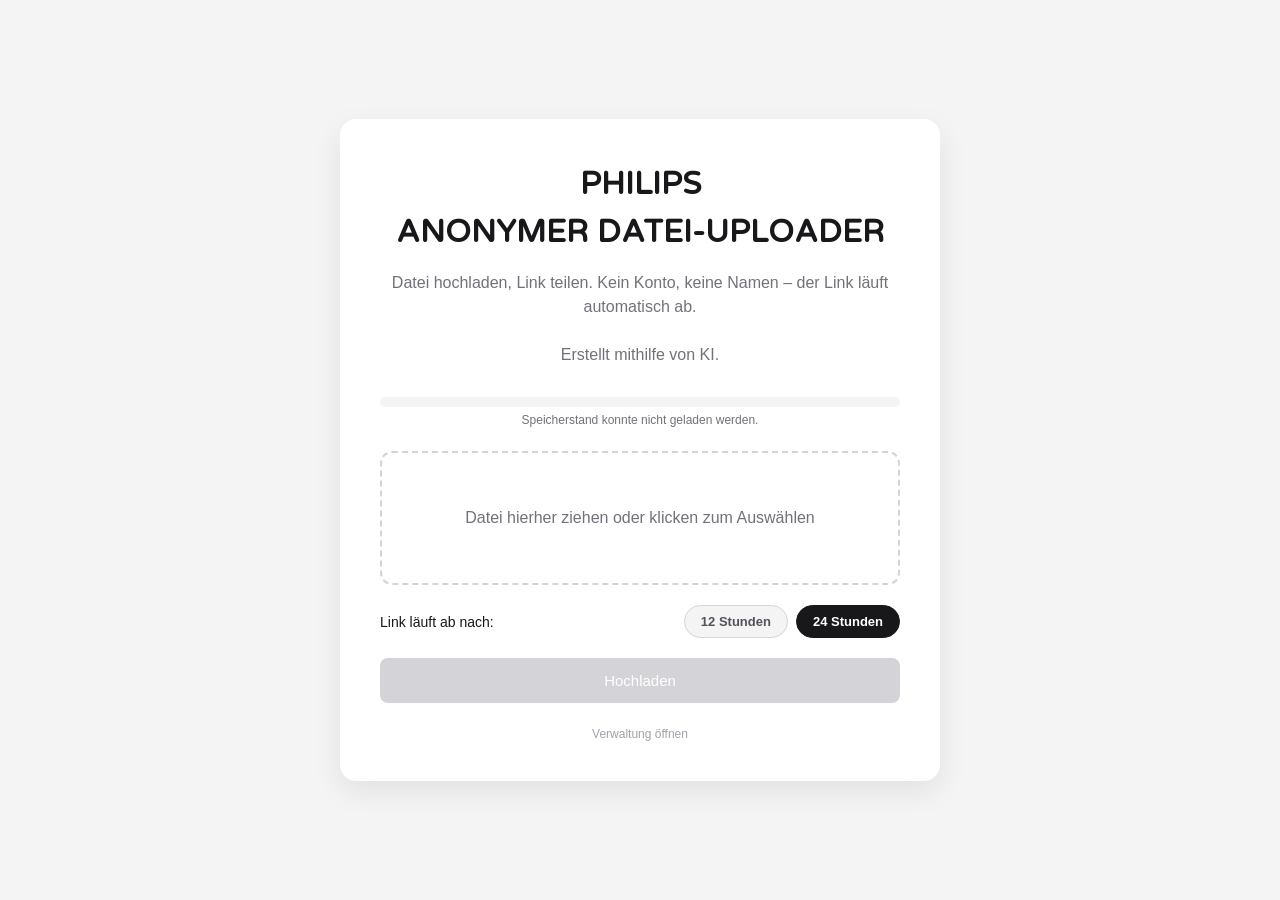
<file: index.html>
<!DOCTYPE html>
<html lang="de">
<head>
    <meta charset="UTF-8">
    <meta name="viewport" content="width=device-width, initial-scale=1.0">
    <title>Philips Datei-Uploader</title>
    <link rel="icon" href="Logo_PJ.png" />
    <link rel="stylesheet" href="style.css">
    <link rel="preconnect" href="https://fonts.googleapis.com">
    <link rel="preconnect" href="https://fonts.gstatic.com" crossorigin>
    <link href="https://fonts.googleapis.com/css2?family=Huninn&display=swap" rel="stylesheet">
</head>
<body>

    <main class="container">
        <h1>PHILIPS<br>ANONYMER DATEI-UPLOADER</h1>
        <p class="subtitle">
            Datei hochladen, Link teilen. Kein Konto, keine Namen – der Link läuft
            automatisch ab.<br><br>Erstellt mithilfe von KI.
        </p>

        <div class="usage-meter">
            <div class="usage-bar-track">
                <div id="usageBar" class="usage-bar-fill"></div>
            </div>
            <p id="usageLabel" class="usage-label">Speicherstand wird geladen…</p>
        </div>

        <div id="dropzone" class="dropzone">
            <p id="dropzone-text">Datei hierher ziehen oder klicken zum Auswählen</p>
            <input type="file" id="fileInput" hidden>
        </div>

        <div id="fileInfo" class="file-info hidden">
            <span id="fileName"></span>
            <span id="fileSize"></span>
        </div>

        <div class="expiry-row">
            <label>Link läuft ab nach:</label>
            <div class="expiry-toggle" role="group" aria-label="Ablaufzeit wählen">
                <button type="button" class="expiry-btn" data-hours="12">12 Stunden</button>
                <button type="button" class="expiry-btn active" data-hours="24">24 Stunden</button>
            </div>
        </div>

        <button id="uploadButton" disabled>Hochladen</button>

        <div id="progressContainer" class="progress-container hidden">
            <div id="progressBar" class="progress-bar"></div>
            <span id="progressLabel">0%</span>
        </div>

        <div id="result" class="result hidden">
            <p>Dein Link zum Teilen:</p>
            <div class="shortlink-container">
                <input id="shareUrl" type="text" readonly>
                <button id="copyButton">Kopieren</button>
            </div>
            <p class="expiry-note" id="expiryNote"></p>
        </div>

        <p id="message"></p>

        <a href="admin.html" class="admin-link">Verwaltung öffnen</a>
    </main>

    <script src="script.js"></script>
</body>
</html>
</file>
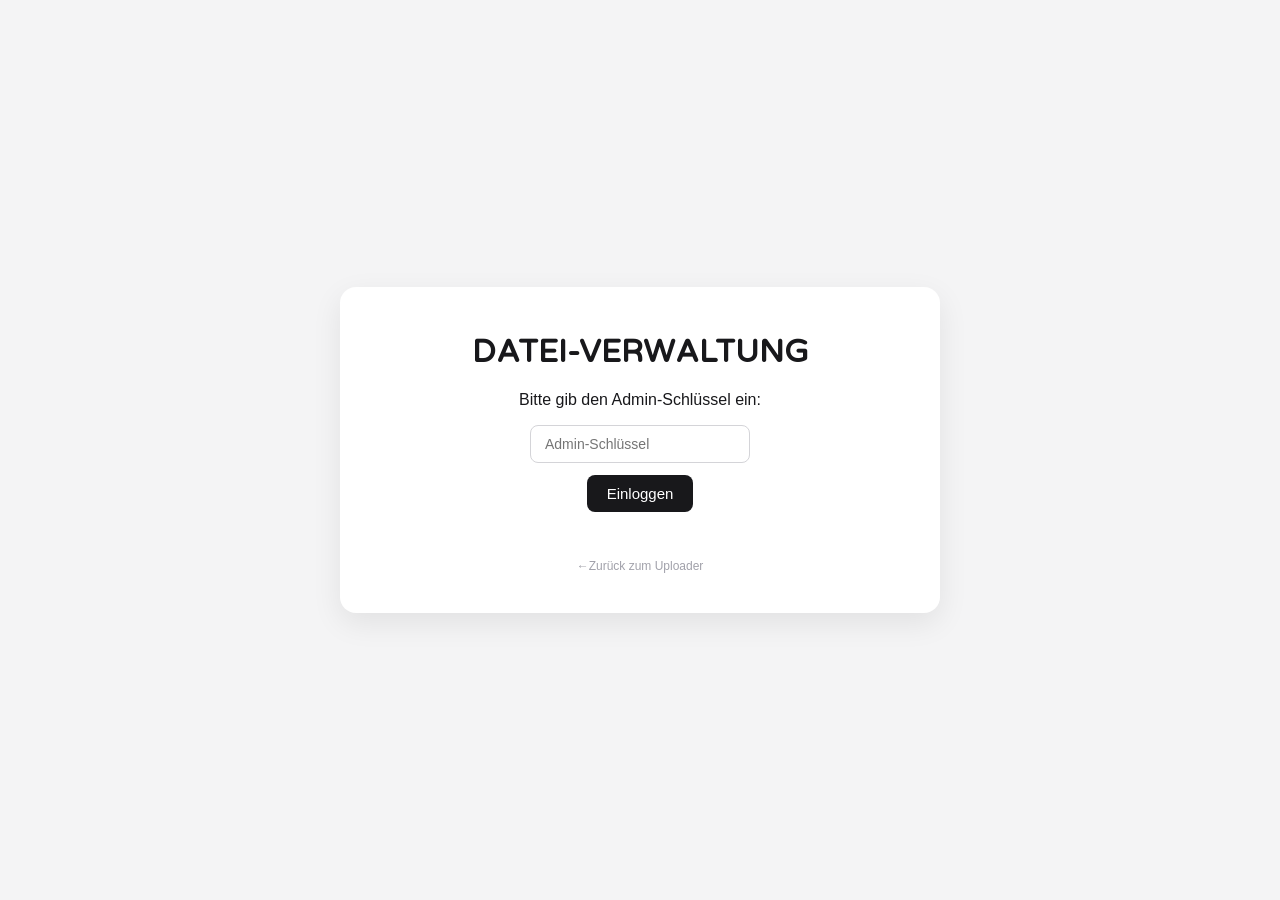
<file: admin.html>
<!DOCTYPE html>
<html lang="de">
<head>
    <meta charset="UTF-8">
    <meta name="viewport" content="width=device-width, initial-scale=1.0">
    <title>Datei-Uploader – Verwaltung</title>
    <link rel="icon" href="../Logo_PJ.png" />
    <link rel="stylesheet" href="style.css">
    <link rel="stylesheet" href="admin.css">
    <link rel="preconnect" href="https://fonts.googleapis.com">
    <link rel="preconnect" href="https://fonts.gstatic.com" crossorigin>
    <link href="https://fonts.googleapis.com/css2?family=Huninn&display=swap" rel="stylesheet">
</head>
<body>

    <main class="container admin-container">
        <h1>DATEI-VERWALTUNG</h1>

        <div id="loginGate" class="login-gate">
            <p>Bitte gib den Admin-Schlüssel ein:</p>
            <input type="password" id="adminKeyInput" placeholder="Admin-Schlüssel">
            <button id="loginButton">Einloggen</button>
            <p id="loginError" class="error-text"></p>
        </div>

        <div id="adminContent" class="hidden">
            <div class="usage-meter">
                <div class="usage-bar-track">
                    <div id="usageBar" class="usage-bar-fill"></div>
                </div>
                <p id="usageLabel" class="usage-label">Lädt…</p>
            </div>

            <button id="refreshButton" class="secondary-button" type="button">Aktualisieren</button>

            <table class="file-table">
                <thead>
                    <tr>
                        <th>Datei</th>
                        <th>Größe</th>
                        <th>Läuft ab</th>
                        <th>Status</th>
                        <th></th>
                    </tr>
                </thead>
                <tbody id="fileTableBody"></tbody>
            </table>
            <p id="emptyState" class="empty-state hidden">Keine Dateien gespeichert.</p>
        </div>

        <a href="index.html" class="admin-link back-link">Zurück zum Uploader</a>
    </main>

    <script src="admin.js"></script>
</body>
</html>
</file>
<file: style.css>
* {
    box-sizing: border-box;
}

body {
    margin: 0;
    min-height: 100vh;

    display: flex;
    align-items: center;
    justify-content: center;

    font-family: Arial, sans-serif;
    background: #f4f4f5;
    color: #18181b;
}

.container {
    width: min(90%, 600px);
    padding: 40px;

    background: white;
    border-radius: 16px;

    box-shadow: 0 10px 30px rgba(0, 0, 0, 0.08);
}

h1 {
    margin-top: 0;
    margin-bottom: 16px;
    text-align: center;
    line-height: 1.5;
    font-family: "Huninn", sans-serif;
}

.subtitle {
    margin-top: 0;
    margin-bottom: 30px;
    text-align: center;
    color: #71717a;
    line-height: 1.5;
}

.usage-meter {
    margin-bottom: 24px;
}

.usage-bar-track {
    width: 100%;
    height: 10px;
    background: #f4f4f5;
    border-radius: 999px;
    overflow: hidden;
}

.usage-bar-fill {
    height: 100%;
    width: 0%;
    background: #18181b;
    border-radius: 999px;
    transition: width 0.3s ease, background 0.3s ease;
}

.usage-bar-fill.full {
    background: #dc2626;
}

.usage-label {
    margin-top: 6px;
    margin-bottom: 0;
    font-size: 12px;
    color: #71717a;
    text-align: center;
}

.dropzone {
    border: 2px dashed #d4d4d8;
    border-radius: 12px;
    padding: 40px 20px;
    text-align: center;
    color: #71717a;
    cursor: pointer;
    transition: border-color 0.2s ease, background-color 0.2s ease;
}

.dropzone:hover,
.dropzone.dragover {
    border-color: #18181b;
    background-color: #f9fafb;
}

.file-info {
    margin-top: 16px;
    display: flex;
    justify-content: space-between;
    font-size: 14px;
    color: #52525b;
}

.expiry-row {
    margin-top: 20px;
    display: flex;
    align-items: center;
    justify-content: space-between;
    font-size: 14px;
}

.expiry-toggle {
    display: flex;
    gap: 8px;
}

.expiry-btn {
    width: auto;
    margin-top: 0;
    padding: 8px 16px;
    font-size: 13px;
    font-weight: 600;
    background: #f4f4f5;
    color: #52525b;
    border: 1px solid #d4d4d8;
    border-radius: 999px;
    cursor: pointer;
    transition: background 0.15s ease, color 0.15s ease, border-color 0.15s ease;
}

.expiry-btn:hover:not(:disabled) {
    opacity: 1;
    background: #e4e4e7;
}

.expiry-btn.active {
    background: #18181b;
    color: #fff;
    border-color: #18181b;
}

.expiry-btn.active:hover {
    background: #18181b;
}

.admin-link {
    display: block;
    margin-top: 24px;
    text-align: center;
    font-size: 12px;
    color: #a1a1aa;
    text-decoration: none;
}

.admin-link:hover {
    color: #52525b;
    text-decoration: underline;
}

button {
    width: 100%;
    margin-top: 20px;
    padding: 14px 18px;

    border: none;
    border-radius: 8px;

    background: #18181b;
    color: white;

    font-size: 15px;
    cursor: pointer;
}

button:hover:not(:disabled) {
    opacity: 0.85;
}

button:disabled {
    background: #d4d4d8;
    cursor: not-allowed;
}

.progress-container {
    margin-top: 20px;
    position: relative;
    background: #f4f4f5;
    border-radius: 8px;
    height: 28px;
    overflow: hidden;
}

.progress-bar {
    height: 100%;
    width: 0%;
    background: #18181b;
    transition: width 0.2s ease;
}

#progressLabel {
    position: absolute;
    top: 0;
    left: 0;
    right: 0;
    bottom: 0;
    display: flex;
    align-items: center;
    justify-content: center;
    font-size: 13px;
    color: #18181b;
    mix-blend-mode: difference;
    filter: invert(1);
}

.result {
    margin-top: 30px;
}

.shortlink-container {
    display: flex;
    gap: 10px;
}

.shortlink-container input {
    width: 100%;
    padding: 14px;
    border: 1px solid #d4d4d8;
    border-radius: 8px;
    font-size: 14px;
    background: #f4f4f5;
}

.shortlink-container button {
    width: auto;
    margin-top: 0;
    padding: 14px 18px;
}

.expiry-note {
    margin-top: 12px;
    font-size: 13px;
    color: #71717a;
    text-align: center;
}

#message {
    margin-top: 20px;
    text-align: center;
    color: #dc2626;
}

.hidden {
    display: none;
}

@media (max-width: 600px) {
    .container {
        padding: 25px;
    }
}
</file>
<file: admin.css>
.admin-container {
    max-width: 800px;
}

.login-gate {
    text-align: center;
}

.login-gate input {
    display: block;
    margin: 12px auto;
    padding: 10px 14px;
    width: 220px;
    border: 1px solid #d4d4d8;
    border-radius: 8px;
    font-size: 14px;
}

.login-gate button {
    width: auto;
    padding: 10px 20px;
    margin-top: 0;
}

.error-text {
    color: #dc2626;
    font-size: 13px;
    margin-top: 10px;
    min-height: 1em;
}

.secondary-button {
    width: auto;
    background: #f4f4f5;
    color: #18181b;
    border: 1px solid #d4d4d8;
    margin-bottom: 16px;
}

.secondary-button:hover:not(:disabled) {
    opacity: 1;
    background: #e4e4e7;
}

.file-table {
    width: 100%;
    border-collapse: collapse;
    font-size: 13px;
}

.file-table th,
.file-table td {
    text-align: left;
    padding: 10px 8px;
    border-bottom: 1px solid #f0f0f0;
    word-break: break-word;
}

.file-table th {
    color: #71717a;
    font-weight: 600;
    font-size: 11px;
    text-transform: uppercase;
    letter-spacing: 0.03em;
}

.delete-button {
    width: auto;
    margin-top: 0;
    padding: 6px 12px;
    font-size: 12px;
    background: #fee2e2;
    color: #dc2626;
}

.delete-button:hover:not(:disabled) {
    opacity: 1;
    background: #fecaca;
}

.empty-state {
    text-align: center;
    color: #71717a;
    padding: 20px 0;
}

.back-link::before {
    content: "←";
}
</file>
